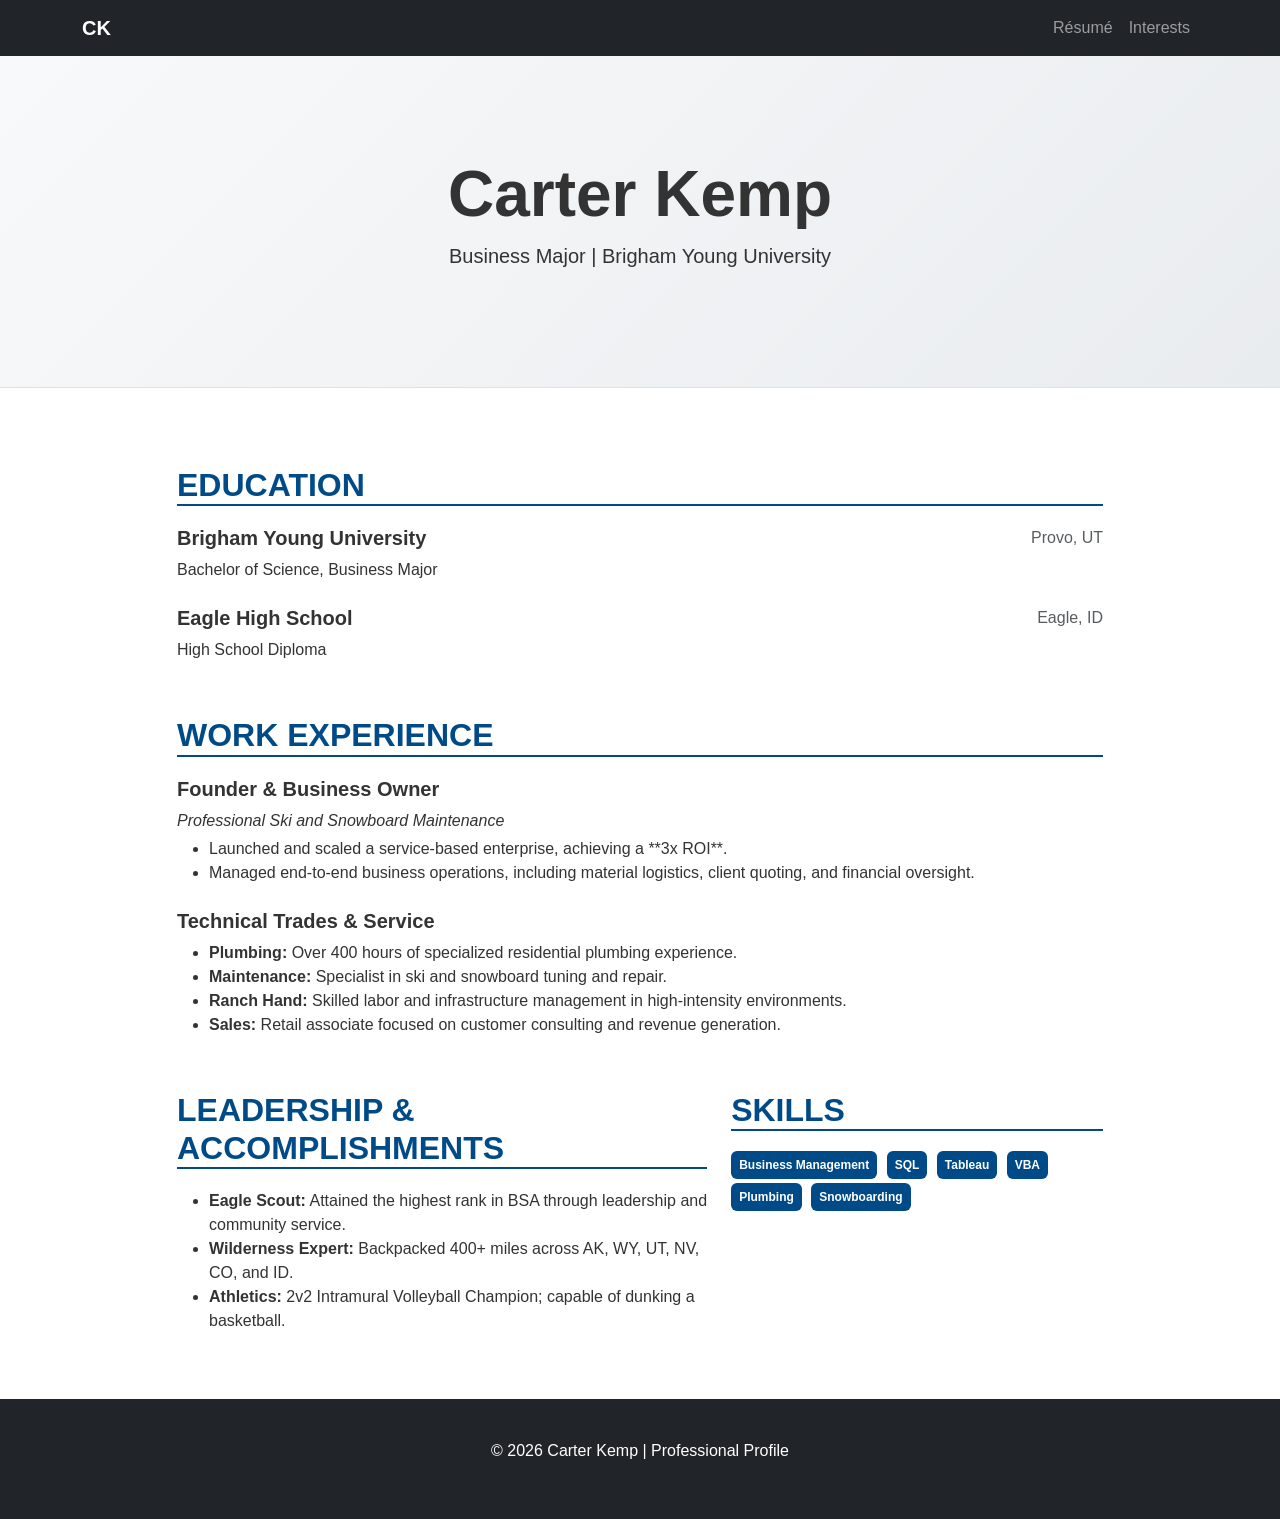
<file: index.html>
<!DOCTYPE html>
<html lang="en">
<head>
    <meta charset="UTF-8">
    <meta name="viewport" content="width=device-width, initial-scale=1.0">
    <title>Carter Kemp | Professional Portfolio</title>
    <link href="https://cdn.jsdelivr.net/npm/bootstrap@5.3.0/dist/css/bootstrap.min.css" rel="stylesheet">
    <style>
        body { font-family: 'Segoe UI', Tahoma, Geneva, Verdana, sans-serif; background-color: #ffffff; color: #333; }
        .hero { background: linear-gradient(135deg, #f8f9fa 0%, #e9ecef 100%); padding: 100px 0; border-bottom: 1px solid #dee2e6; }
        .resume-header { border-bottom: 2px solid #004b87; color: #004b87; margin-bottom: 20px; padding-top: 30px; }
        .badge-custom { background-color: #004b87; margin-right: 5px; }
        footer { margin-top: 50px; background-color: #212529; color: white; padding: 40px 0; }
    </style>
</head>
<body>

    <nav class="navbar navbar-expand-lg navbar-dark bg-dark sticky-top">
        <div class="container">
            <a class="navbar-brand fw-bold" href="#">CK</a>
            <div class="navbar-nav ms-auto">
                <a class="nav-link" href="#resume">Résumé</a>
                <a class="nav-link" href="scratch.html">Interests</a>
            </div>
        </div>
    </nav>

    <header class="hero text-center">
        <div class="container">
            <h1 class="display-3 fw-bold">Carter Kemp</h1>
            <p class="lead">Business Major | Brigham Young University</p>
        </div>
    </header>

    <main id="resume" class="container my-5">
        <div class="row justify-content-center">
            <div class="col-lg-10">
                
                <h2 class="resume-header text-uppercase fw-bold">Education</h2>
                <div class="mb-4">
                    <div class="d-flex justify-content-between">
                        <h5 class="fw-bold">Brigham Young University</h5>
                        <span class="text-muted">Provo, UT</span>
                    </div>
                    <p class="mb-0">Bachelor of Science, Business Major</p>
                </div>
                <div class="mb-4">
                    <div class="d-flex justify-content-between">
                        <h5 class="fw-bold">Eagle High School</h5>
                        <span class="text-muted">Eagle, ID</span>
                    </div>
                    <p class="mb-0">High School Diploma</p>
                </div>

                <h2 class="resume-header text-uppercase fw-bold">Work Experience</h2>
                <div class="mb-4">
                    <h5 class="fw-bold">Founder & Business Owner</h5>
                    <p class="mb-1"><em>Professional Ski and Snowboard Maintenance</em></p>
                    <ul>
                        <li>Launched and scaled a service-based enterprise, achieving a **3x ROI**.</li>
                        <li>Managed end-to-end business operations, including material logistics, client quoting, and financial oversight.</li>
                    </ul>
                </div>
                <div class="mb-4">
                    <h5 class="fw-bold">Technical Trades & Service</h5>
                    <ul>
                        <li><strong>Plumbing:</strong> Over 400 hours of specialized residential plumbing experience.</li>
                        <li><strong>Maintenance:</strong> Specialist in ski and snowboard tuning and repair.</li>
                        <li><strong>Ranch Hand:</strong> Skilled labor and infrastructure management in high-intensity environments.</li>
                        <li><strong>Sales:</strong> Retail associate focused on customer consulting and revenue generation.</li>
                    </ul>
                </div>

                <div class="row">
                    <div class="col-md-7">
                        <h2 class="resume-header text-uppercase fw-bold">Leadership & Accomplishments</h2>
                        <ul>
                            <li><strong>Eagle Scout:</strong> Attained the highest rank in BSA through leadership and community service.</li>
                            <li><strong>Wilderness Expert:</strong> Backpacked 400+ miles across AK, WY, UT, NV, CO, and ID.</li>
                            <li><strong>Athletics:</strong> 2v2 Intramural Volleyball Champion; capable of dunking a basketball.</li>
                        </ul>
                    </div>
                    <div class="col-md-5">
                        <h2 class="resume-header text-uppercase fw-bold">Skills</h2>
                        <div class="mb-3">
                            <span class="badge badge-custom p-2 mb-1">Business Management</span>
                            <span class="badge badge-custom p-2 mb-1">SQL</span>
                            <span class="badge badge-custom p-2 mb-1">Tableau</span>
                            <span class="badge badge-custom p-2 mb-1">VBA</span>
                            <span class="badge badge-custom p-2 mb-1">Plumbing</span>
                            <span class="badge badge-custom p-2 mb-1">Snowboarding</span>
                        </div>
                    </div>
                </div>

            </div>
        </div>
    </main>

    <footer class="text-center">
        <p>&copy; 2026 Carter Kemp | Professional Profile</p>
    </footer>

    <script src="https://cdn.jsdelivr.net/npm/bootstrap@5.3.0/dist/js/bootstrap.bundle.min.js"></script>
</body>
</html>
</file>
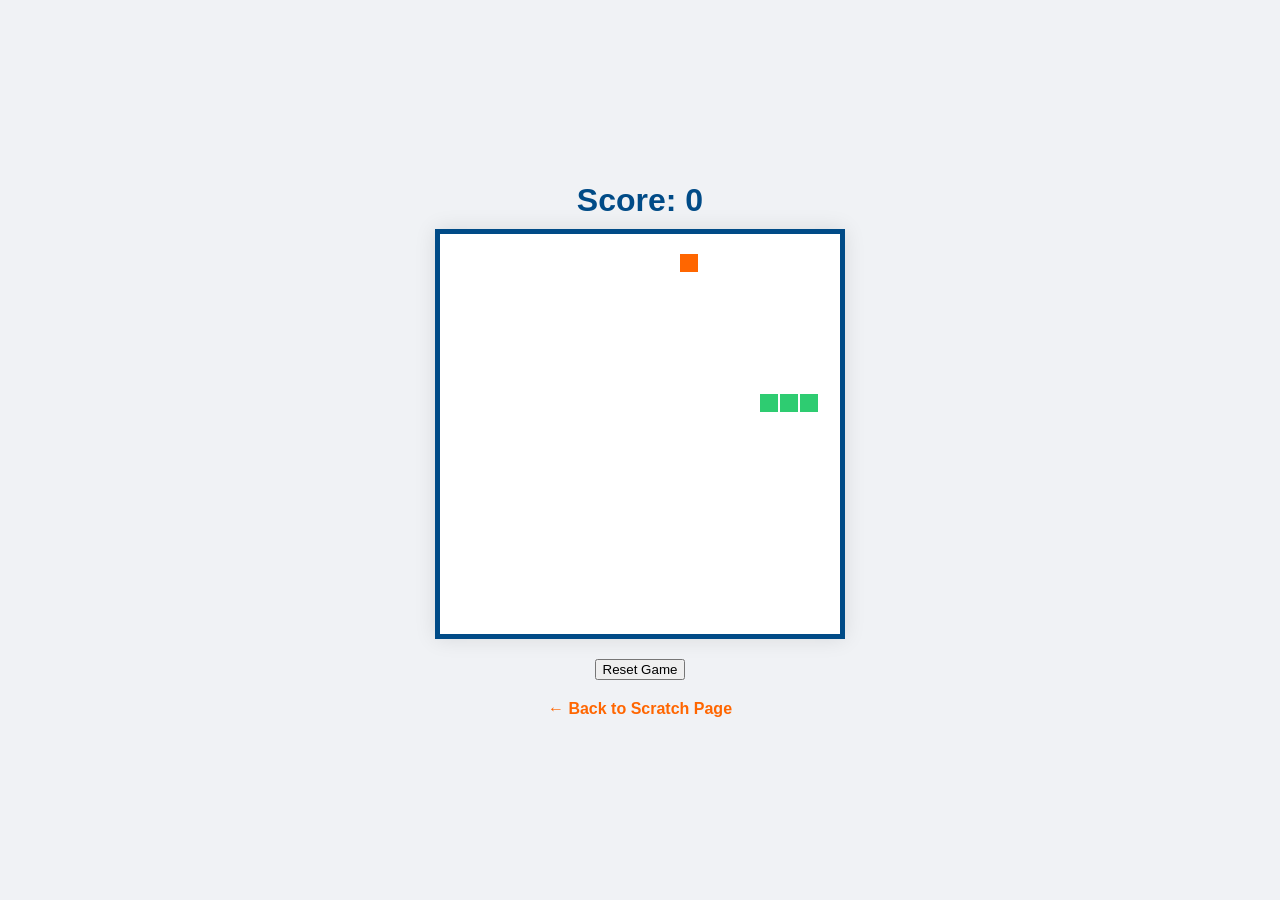
<file: app.html>
<!DOCTYPE html>
<html lang="en">
<head>
    <meta charset="UTF-8">
    <title>Snake Game | Carter Kemp</title>
    <style>
        body { font-family: sans-serif; display: flex; flex-direction: column; align-items: center; justify-content: center; height: 100vh; background-color: #f0f2f5; margin: 0; }
        #game-board { border: 5px solid #004b87; background-color: #fff; box-shadow: 0 0 20px rgba(0,0,0,0.1); }
        .score-board { font-size: 2rem; color: #004b87; margin-bottom: 10px; font-weight: bold; }
        .controls { margin-top: 20px; }
        a { text-decoration: none; color: #ff6600; font-weight: bold; margin-top: 20px; }
    </style>
</head>
<body>

    <div class="score-board">Score: <span id="score">0</span></div>
    <canvas id="game-board" width="400" height="400"></canvas>
    
    <div class="controls">
        <button onclick="location.reload()">Reset Game</button>
    </div>

    <a href="scratch.html">← Back to Scratch Page</a>

    <script>
        const canvas = document.getElementById("game-board");
        const ctx = canvas.getContext("2d");
        const scoreElement = document.getElementById("score");

        let score = 0;
        let dx = 20;
        let dy = 0;
        let snake = [{x: 160, y: 160}, {x: 140, y: 160}, {x: 120, y: 160}];
        let foodX, foodY;

        function main() {
            if (didGameEnd()) return alert("Game Over! Score: " + score);
            setTimeout(function onTick() {
                clearCanvas();
                drawFood();
                advanceSnake();
                drawSnake();
                main();
            }, 100);
        }

        function clearCanvas() { ctx.fillStyle = "white"; ctx.fillRect(0, 0, canvas.width, canvas.height); }
        function drawSnake() { snake.forEach(part => { ctx.fillStyle = "#2ecc71"; ctx.fillRect(part.x, part.y, 18, 18); }); }
        function advanceSnake() {
            const head = {x: snake[0].x + dx, y: snake[0].y + dy};
            snake.unshift(head);
            if (snake[0].x === foodX && snake[0].y === foodY) {
                score += 10;
                scoreElement.innerHTML = score;
                createFood();
            } else { snake.pop(); }
        }

        function didGameEnd() {
            for (let i = 4; i < snake.length; i++) if (snake[i].x === snake[0].x && snake[i].y === snake[0].y) return true;
            return snake[0].x < 0 || snake[0].x > canvas.width - 20 || snake[0].y < 0 || snake[0].y > canvas.height - 20;
        }

        function createFood() {
            foodX = Math.round((Math.random() * (canvas.width-20)) / 20) * 20;
            foodY = Math.round((Math.random() * (canvas.height-20)) / 20) * 20;
        }

        function drawFood() { ctx.fillStyle = "#ff6600"; ctx.fillRect(foodX, foodY, 18, 18); }

        document.addEventListener("keydown", event => {
            const keyPressed = event.keyCode;
            if (keyPressed === 37 && dx === 0) { dx = -20; dy = 0; }
            if (keyPressed === 38 && dy === 0) { dx = 0; dy = -20; }
            if (keyPressed === 39 && dx === 0) { dx = 20; dy = 0; }
            if (keyPressed === 40 && dy === 0) { dx = 0; dy = 20; }
        });

        createFood();
        main();
    </script>
</body>
</html>
</file>
